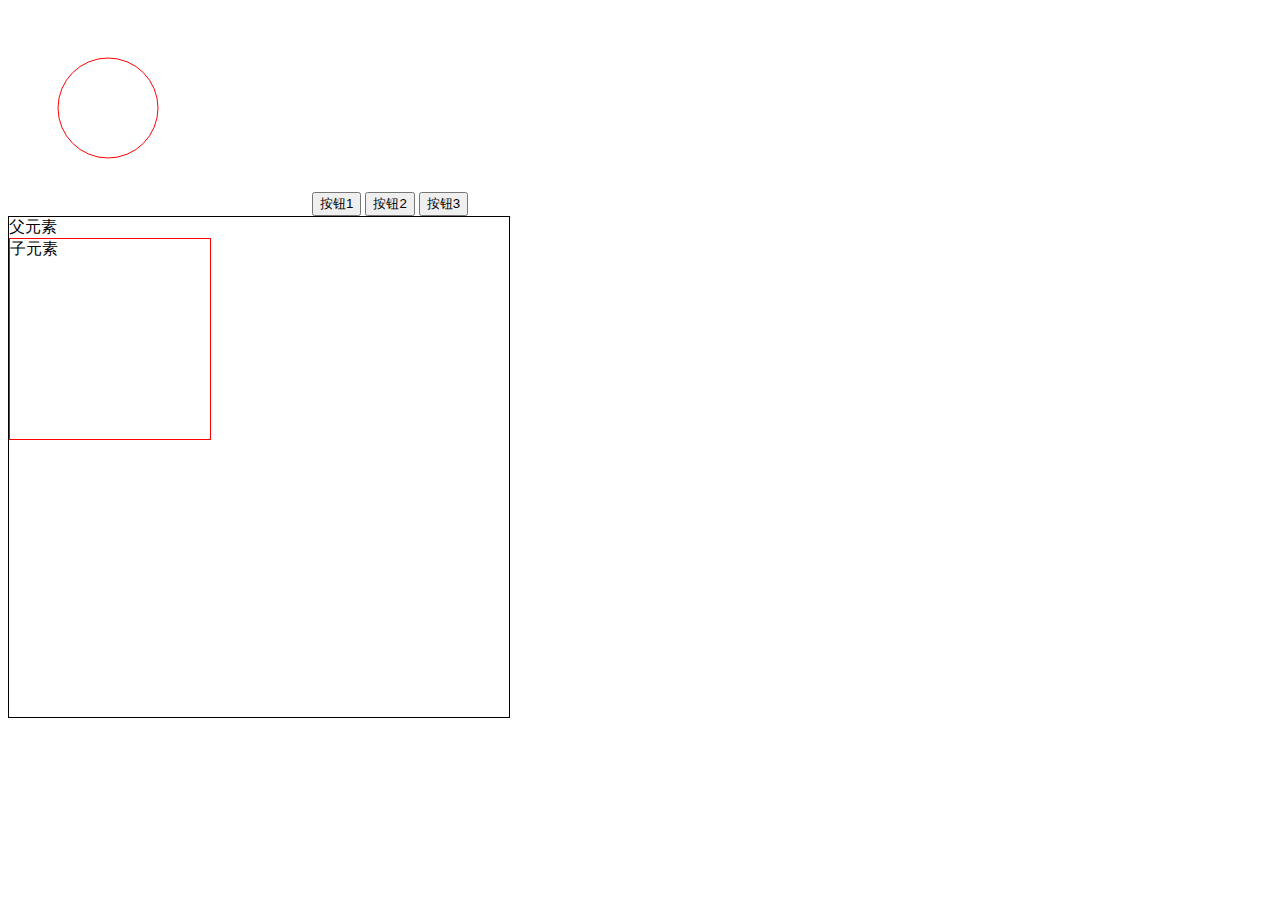
<file: demo.html>
<!DOCTYPE html>
<html lang="en">
<head>
    <meta charset="UTF-8">
    <title>我的页面</title>
    <style>
    </style>
    <script src="lib/jquery-1.12.4.js"></script>
</head>
<body>
<svg version="1.1"
     baseProfile="full"
     width="300" height="200"
     xmlns="http://www.w3.org/2000/svg">
    <circle cx="100" cy="100" r="50" stroke="red" fill="transparent"></circle>
</svg>
<button class="btn">按钮1</button>
<button class="btn">按钮2</button>
<button class="btn">按钮3</button>
<div id="father" class="test" style="width: 500px;height: 500px;border: 1px solid #000;">
    父元素
    <div id="son" style="width: 200px;height: 200px;border: 1px solid red;">
        子元素
    </div>
</div>
<script>
	$(function () {
		$('#son').on('click', function () {
			console.log('子元素被点击了');
			setTimeout(function () {
				$('#father').on('click', function () {
					console.log('父元素被点击了'); // 本来觉得这里不会执行，但确实会执行；
				});
			}, 0);
		});
	})
</script>
</body>
</html>
</file>
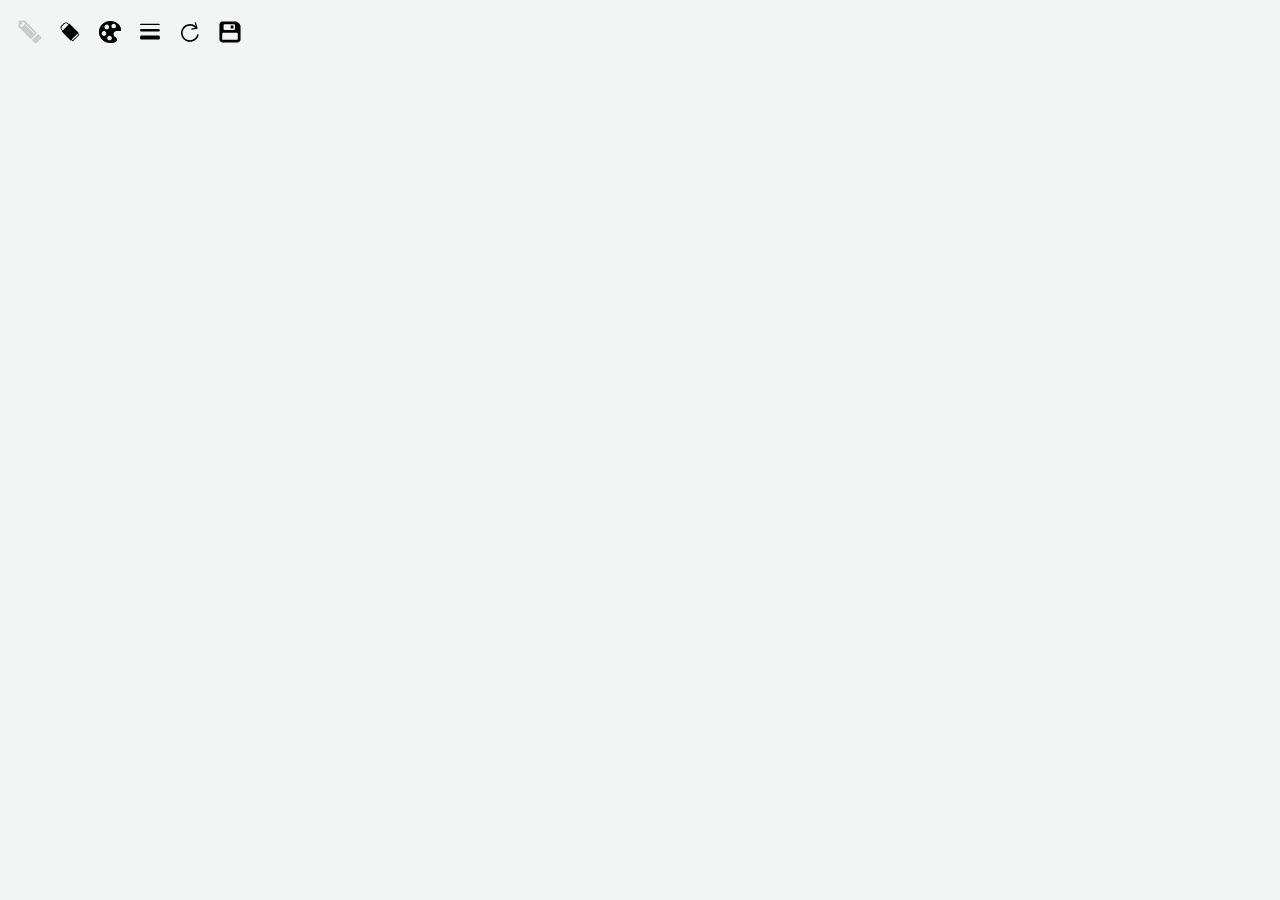
<file: eg/canvas.html>
<!DOCTYPE html>
<html lang="en">
<head>
    <meta charset="UTF-8">
    <meta name="viewport"
          content="width=device-width, user-scalable=no, initial-scale=1.0, maximum-scale=1.0, minimum-scale=1.0">
    <title>画板</title>
    <style>
        * {
            margin: 0;
            padding: 0;
        }

        a {
            text-decoration: none;
            color: inherit;
        }

        body {
            overflow: hidden;
        }

        .icon {
            width: 1.5em;
            height: 1.5em;
            vertical-align: -0.15em;
            fill: currentColor;
            overflow: hidden;
        }

        .menu {
            padding: 20px 10px;
            position: fixed;
            left: 0;
            top: 0;
            z-index: 10;
        }

        .menu .item {
            float: left;
            position: relative;
            margin: 0 8px;
            list-style-type: none;
            cursor: pointer;
        }

        .menu .item .range {
            display: none;
            position: absolute;
            top: 100%;
            left: 50%;
            transform-origin: left top;
            transform: rotate(90deg) translateY(-40%);
        }

        .menu .item .color {
            display: none;
            position: absolute;
            top: 100%;
            left: 50%;
            transform: translateX(-50%);
        }

        .menu .item:hover label {
            display: block;
        }

        .selected .icon {
            fill: #ccc;
            cursor: not-allowed;
            transform: scale(1.2);
            transition: all .3s;
        }

        .canvas {
            position: fixed;
            top: 0;
            left: 0;
            background: #f3f5f4;
        }

        .pencil-cur {
            cursor: url("../img/pencil.png") 2 2, auto;
        }

        .eraser-cur {
            cursor: url("../img/eraser.png") 2 2, auto;
        }
    </style>
    <script src="../js/wheel.js"></script>
    <script src="../lib/icon_font.js"></script>
</head>
<body>
<canvas id="canvas" class="canvas pencil-cur"></canvas>
<ul class="menu">
    <li class="item selected" id="pen" style="fill: #e8676b">
        <svg class="icon selected" aria-hidden="true">
            <use xlink:href="#icon-pencil"></use>
        </svg>
    </li>
    <li class="item" id="eraser">
        <svg class="icon" aria-hidden="true">
            <use xlink:href="#icon-xiangpica-copy"></use>
        </svg>
    </li>
    <li class="item" id="palette">
        <svg class="icon" aria-hidden="true">
            <use xlink:href="#icon-palette"></use>
        </svg>
        <label class="color">
            <input id="color" type="color">
        </label>
    </li>
    <li class="item" id="range">
        <svg class="icon" aria-hidden="true">
            <use xlink:href="#icon-cuxixiantiao"></use>
        </svg>
        <label class="range">
            <input id="thickness" type="range" min="2" max="16" step="2"
                   value="2">
        </label>
    </li>
    <li class="item" id="reset">
        <svg class="icon" aria-hidden="true">
            <use xlink:href="#icon-qingkong"></use>
        </svg>
    </li>
    <li class="item" id="save">
        <svg class="icon" aria-hidden="true">
            <use xlink:href="#icon-msnui-save-bold"></use>
        </svg>
    </li>
</ul>
<script>
	var hasTouch = 'ontouchstart' in window, // 检测是否为触摸设备
		canvas = getElement('#canvas'),
		unit = {
			tapStart: hasTouch ? 'touchstart' : 'mousedown',
			tapMove: hasTouch ? 'touchmove' : 'mousemove',
			tapEnd: hasTouch ? 'touchend' : 'mouseup', // 监听不同设备事件
			ctx: canvas.getContext('2d'),
			painting: false, // 绘画状态默认关闭
			lastPoint: null, // 鼠标上个位置
			newPoint: null, // 鼠标新的位置
			thickness: null, // 笔迹粗细
			radius: null, // 圆形半径
			menu: getElement('.menu').children,
			colorIcon: getElement('#palette').firstElementChild,
			colorInput: getElement('#color')
		};

	window.addEventListener('load', function () {
		setSize(canvas); // 设置画布大小铺满屏幕

		menuInit(); // 初始化菜单

		window.addEventListener('resize', function () { // 改变窗口大小时重置画布大小
			setSize(canvas);
		});

		canvas.addEventListener(unit.tapStart, function (ev) {
			if (!hasTouch && ev.button !== 0) { // 非左键点击不执行动作
				return false;
			}

			var x = hasTouch ? ev.touches[0].clientX : ev.clientX,
				y = hasTouch ? ev.touches[0].clientY : ev.clientY;

			unit.painting = true; // 开启绘画状态
			unit.thickness = getElement('#thickness').value; // 获取笔迹粗细
			unit.radius = unit.thickness / 2; // 设置半径为粗细的一半
			unit.ctx.fillStyle = unit.colorInput.value;
			unit.ctx.strokeStyle = unit.colorInput.value; // 设置画笔颜色为色板颜色
			unit.lastPoint = {x: x, y: y}; // 记录鼠标起始坐标

			drawCircle(unit.ctx, x, y, unit.radius);
		});

		canvas.addEventListener(unit.tapMove, function (ev) {
			if (!unit.painting) { // 非绘画状态不执行动作
				return false;
			}

			var x = hasTouch ? ev.touches[0].clientX : ev.clientX,
				y = hasTouch ? ev.touches[0].clientY : ev.clientY;

			unit.newPoint = {x: x, y: y}; // 保存鼠标移动后的位置

			drawLine(unit.ctx, unit.thickness, unit.lastPoint.x, unit.lastPoint.y, unit.newPoint.x, unit.newPoint.y);

			unit.lastPoint = unit.newPoint; // 新旧位置交替
		});

		document.addEventListener(unit.tapEnd, function () {
			unit.painting = false; // 移动结束后关闭绘画状态
		});

		unit.colorInput.addEventListener('change', function () {
			unit.colorIcon.style.fill = this.value;
		});
	});

	// 画布全屏函数
	function setSize(canvas) {
		canvas.width = document.documentElement.clientWidth;
		canvas.height = document.documentElement.clientHeight;
	}

	// 菜单功能函数
	function menuInit() {
		for (var i = 0; i < unit.menu.length; i++) {
			unit.menu[i].addEventListener('click', function () {
				switch (this.id) {
					case 'pen':
						unit.ctx.globalCompositeOperation = 'source-over';
						canvas.className = 'canvas pencil-cur';
						selectMenu(this);
						break;
					case 'eraser':
						unit.ctx.globalCompositeOperation = "destination-out";
						canvas.className = 'canvas eraser-cur';
						selectMenu(this);
						break;
					case 'reset':
						unit.ctx.clearRect(0, 0, canvas.width, canvas.height);
						break;
					case 'save':
						saveImage();
						break;
				}
			});
		}
	}

	// 按钮样式函数
	function selectMenu(elem) {
		for (var i = 0; i < unit.menu.length; i++) {
			unit.menu[i].className = 'item'
		}

		elem.classList.add('selected');
	}

	// 绘制圆形函数
	function drawCircle(ctx, x, y, radius) {
		ctx.beginPath();
		ctx.arc(x, y, radius, 0, Math.PI * 2, true);
		ctx.fill();
		ctx.closePath();
	}

	// 绘制线条函数
	function drawLine(ctx, width, x1, y1, x2, y2) {
		ctx.lineCap = 'round'; // 设置线条两端为圆弧
		ctx.lineJoin = 'round'; // 设置线条转折为圆弧
		ctx.lineWidth = width;
		ctx.beginPath();
		ctx.moveTo(x1, y1);
		ctx.lineTo(x2, y2);
		ctx.stroke();
		ctx.closePath();
	}

	// 保存图片函数
	function saveImage() {
		var image = canvas.toDataURL("image/png"),
			page = window.open('about:blank', 'image from canvas');

		page.document.write('<p style="text-align: center;">长按或右键保存图片</p>'
			+ '<img src="' + image + '" alt="canvasImage">');
	}
</script>
</body>
</html>
</file>
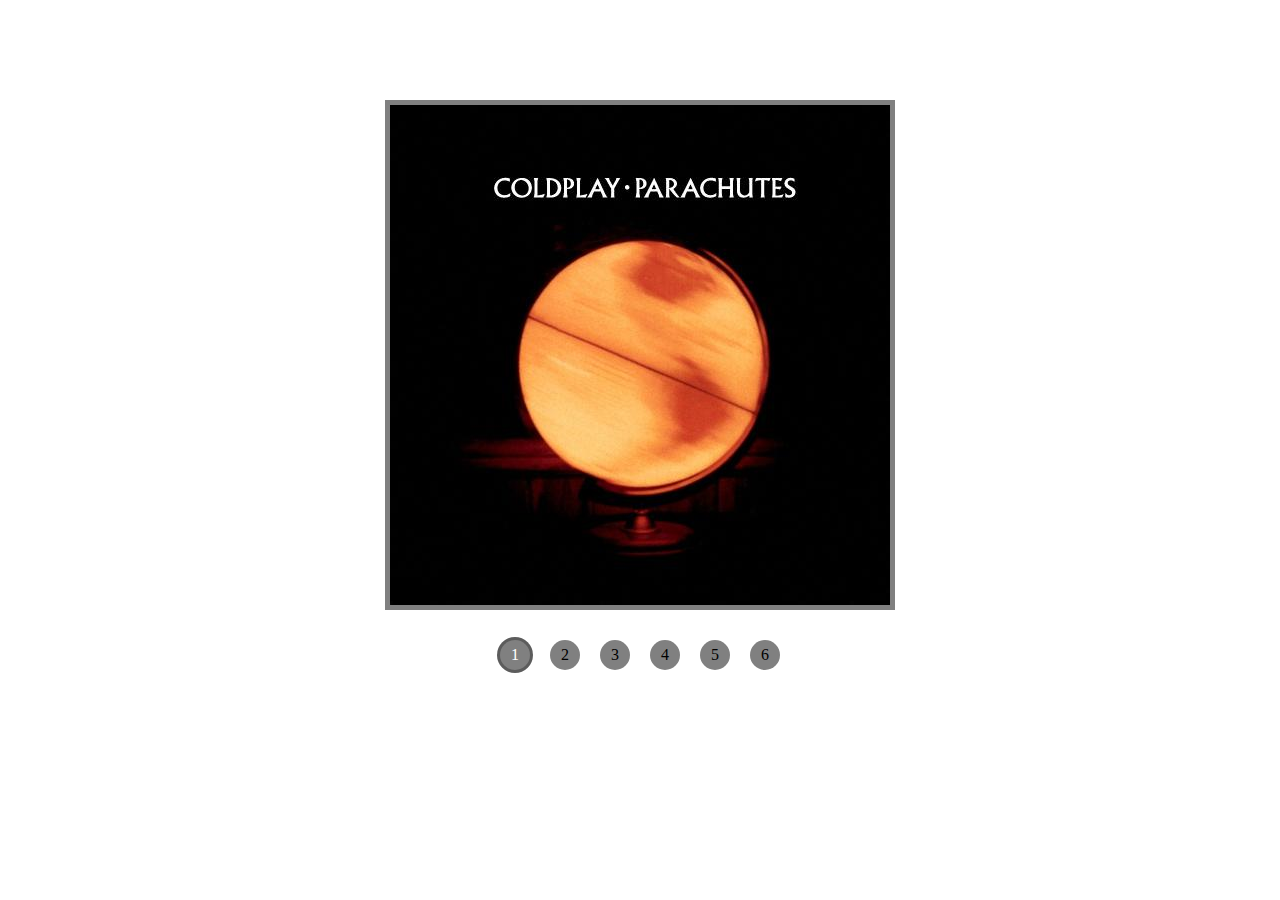
<file: eg/carousel.html>
<!DOCTYPE html>
<html lang="en">
<head>
    <meta charset="UTF-8">
    <title>轮播</title>
    <script src="../lib/jquery-1.12.4.min.js"></script>
    <style>
        * {
            margin: 0;
            padding: 0;
        }

        ul, li {
            list-style: none;
        }

        .carousel {
            width: 510px;
            margin: 100px auto;
        }

        .box {
            overflow: hidden;
            border: 5px solid gray;
            width: 500px;
            height: 500px;
        }

        .images {
            display: flex;
            align-content: center;
            margin-left: 0;
            -webkit-transition: all .5s;
            -moz-transition: all .5s;
            -ms-transition: all .5s;
            -o-transition: all .5s;
            transition: all .5s;
        }

        .images .item {
            width: 500px;
            height: 500px;
        }

        .buttons {
            display: flex;
            justify-content: center;
            margin-top: 20px;
        }

        .buttons .item {
            margin: 10px;
            width: 30px;
            height: 30px;
            line-height: 30px;
            cursor: pointer;
            -webkit-border-radius: 50%;
            -moz-border-radius: 50%;
            border-radius: 50%;
            text-align: center;
            background: gray;
        }

        .buttons .item.active {
            box-shadow: 0 0 0 3px #5c5c5c;
            color: #fff;
        }
    </style>
</head>
<body>
<div id="carousel" class="carousel">
    <div class="box">
        <ul class="images">
            <li class="item"><img class="pic" src="img/cover_01.jpg" alt="封面1" width="500" height="500"></li>
            <li class="item"><img class="pic" src="img/cover_02.jpg" alt="封面2" width="500" height="500"></li>
            <li class="item"><img class="pic" src="img/cover_03.jpg" alt="封面3" width="500" height="500"></li>
            <li class="item"><img class="pic" src="img/cover_04.jpg" alt="封面4" width="500" height="500"></li>
            <li class="item"><img class="pic" src="img/cover_05.jpg" alt="封面5" width="500" height="500"></li>
            <li class="item"><img class="pic" src="img/cover_06.jpg" alt="封面6" width="500" height="500"></li>
        </ul>
    </div>
    <ul class="buttons"></ul>
</div>

<script>
	$(function () {
		let $images = $('.images'),
			$btn,
			size = $('.images .item').length,
			timer = null,
			n = 0;

		for (let i = 0; i < size; i++) {
			let $li = $('<li></li>');
			if (i === 0) {
				$li.addClass('active');
			}
			$li.text(i + 1).addClass('item').on('click', function () {
				active($(this).index());
			});
			$('.buttons').append($li);
		}

		$btn = $('.buttons .item');
		timer = setTimer();

		$('.box,.buttons')
			.on('mouseenter', () => clearInterval(timer))
			.on('mouseleave', () => timer = setTimer());

		function active(index) {
			$images.css('margin-left', -500 * index + 'px');
			$btn.eq(index).parent().children('.active').removeClass('active');
			$btn.eq(index).addClass('active');
			n = index;
		}

		function setTimer() {
			return setInterval(() => {
				let x = n % size;
				active(x);
				n++
			}, 2500);
		}
	});
</script>
</body>
</html>
</file>
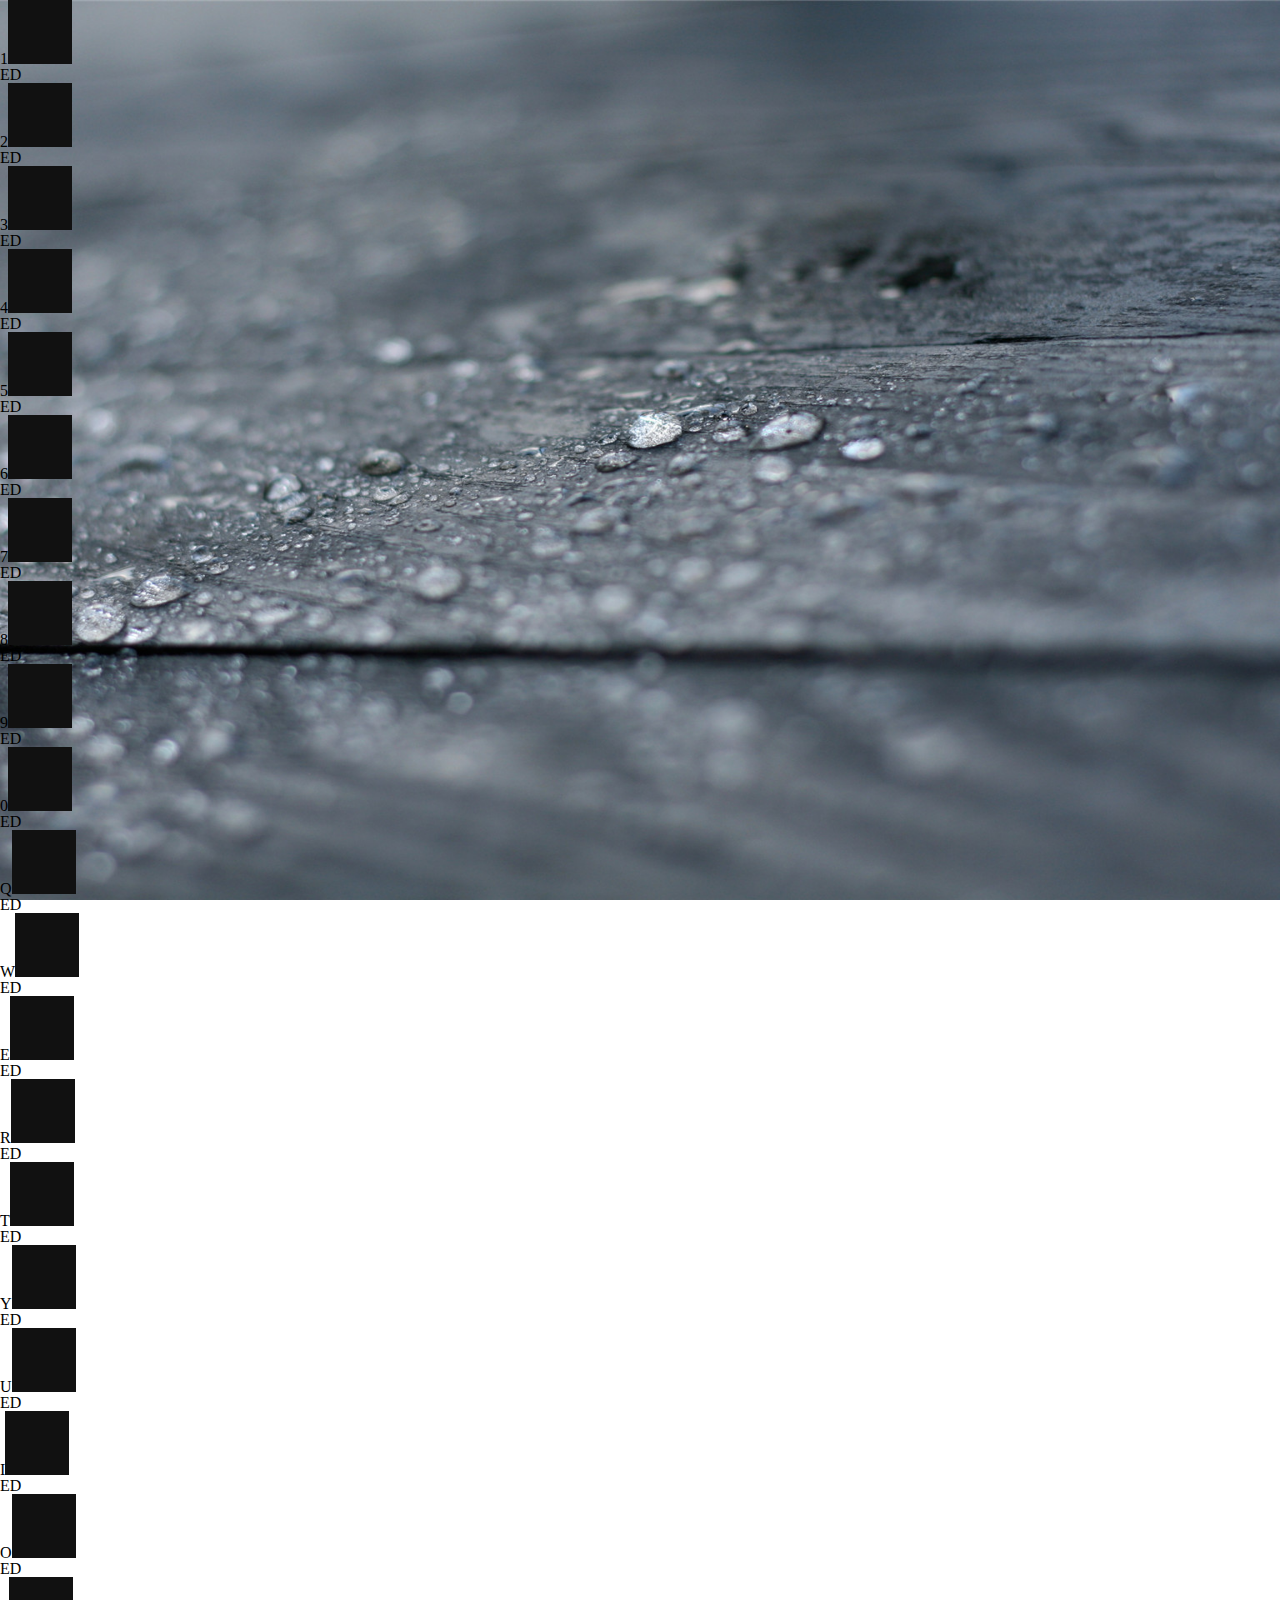
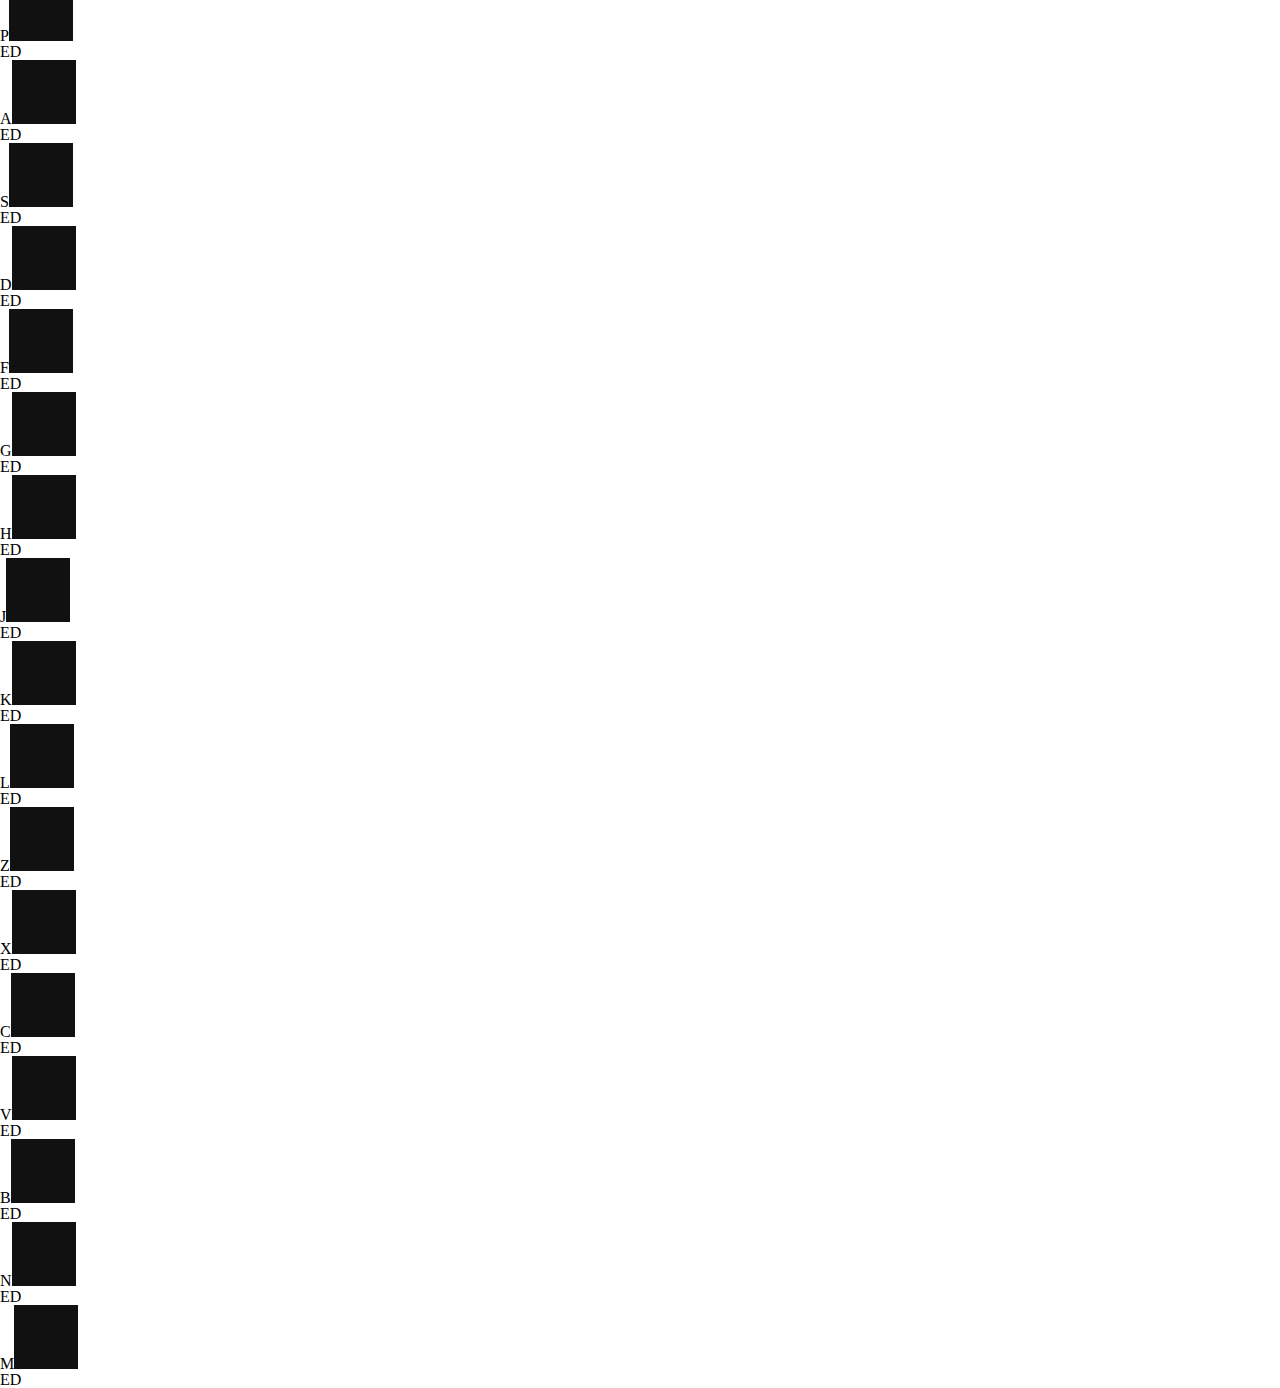
<file: eg/nav.html>
<!DOCTYPE html>
<html lang="en">
<head>
    <meta charset="UTF-8">
    <title>导航</title>
    <link rel="stylesheet" href="../css/nav.css">
    <script src="../js/wheel.js"></script>
</head>
<body>
<div class="wrap">
    <div class="row row-1">
        <kbd class="button">1</kbd>
        <kbd class="button">2</kbd>
        <kbd class="button">3</kbd>
        <kbd class="button">4</kbd>
        <kbd class="button">5</kbd>
        <kbd class="button">6</kbd>
        <kbd class="button">7</kbd>
        <kbd class="button">8</kbd>
        <kbd class="button">9</kbd>
        <kbd class="button">0</kbd>
    </div>
    <div class="row row-2">
        <kbd class="button">Q</kbd>
        <kbd class="button">W</kbd>
        <kbd class="button">E</kbd>
        <kbd class="button">R</kbd>
        <kbd class="button">T</kbd>
        <kbd class="button">Y</kbd>
        <kbd class="button">U</kbd>
        <kbd class="button">I</kbd>
        <kbd class="button">O</kbd>
        <kbd class="button">P</kbd>
    </div>
    <div class="row row-3">
        <kbd class="button">A</kbd>
        <kbd class="button">S</kbd>
        <kbd class="button">D</kbd>
        <kbd class="button">F</kbd>
        <kbd class="button">G</kbd>
        <kbd class="button">H</kbd>
        <kbd class="button">J</kbd>
        <kbd class="button">K</kbd>
        <kbd class="button">L</kbd>
    </div>
    <div class="row row-4">
        <kbd class="button">Z</kbd>
        <kbd class="button">X</kbd>
        <kbd class="button">C</kbd>
        <kbd class="button">V</kbd>
        <kbd class="button">B</kbd>
        <kbd class="button">N</kbd>
        <kbd class="button">M</kbd>
    </div>
</div>

<script>
	var defData = initData();

	window.addEventListener('load', function () {
		creMenu();
	});

	document.addEventListener('keyup', function (e) {
		addAction(e);
	});

	function addLocalStorage(data, name) {
		data = JSON.stringify(data) || 'null';
		localStorage.setItem(name, data);
	}

	function initData() {
		var defData = {
				'1': '//www.163.com',
				'2': '//www.263.com',
				'3': '//www.baidu.com',
				'4': '//www.4399.com',
				'5': '//www.5173.com',
				'6': '',
				'7': '',
				'8': '',
				'9': '',
				'0': '',
				'Q': '//www.qq.com',
				'W': '//www.weibo.com',
				'E': '//www.ed2000.com',
				'R': '//www.ruanyifeng.com',
				'T': '//www.taobao.com',
				'Y': '//www.youku.com',
				'U': '//www.uuu9.com',
				'I': '//www.iqiyi.com',
				'O': '//www.outlook.com',
				'P': '//www.paipai.com',
				'A': '//www.amazon.cn',
				'S': '//www.sohu.com',
				'D': '//www.douban.com',
				'F': '//www.funshion.com',
				'G': '//www.ganji.com',
				'H': '//www.hexun.com',
				'J': '//www.jd.com',
				'K': '//www.kugou.com',
				'L': '//www.letv.com',
				'Z': '//www.zhaopin.com',
				'X': '//www.xiami.com',
				'C': '//www.china.com',
				'V': '//www.verycd.com',
				'B': '//www.bilibili.com',
				'N': '//www.nba.com',
				'M': '//www.mi.com'
			},
			tmpData = localStorage.getItem('defData');

		if (tmpData) {
			defData = JSON.parse(tmpData);

			if (typeof defData === 'string') { // 谷歌浏览器的怪毛病
				defData = JSON.parse(defData);
			}
		} else {
			tmpData = JSON.stringify(defData);
			addLocalStorage(tmpData, 'defData');
		}

		return defData;
	}

	function creMenu() {
		var btn = getElement('.button');

		for (var i = 0; i < btn.length; i++) {
			var ico = creElement('img'),
				edit = creElement('span'),
				del = creElement('span'),
				text = btn[i].firstChild.textContent,
				menu = creElement('div');

			ico.className = 'favicon';
			ico.src = 'http://' + defData[text] + '/favicon.ico';
			ico.id = 'ico-' + text;
			ico.addEventListener('error', function (ev) {
				ev.target.src = '../img/nav_error.png';
			});

			edit.className = 'item';
			edit.innerText = 'E';
			edit.addEventListener('click', function (ev) {
				addAction(ev);
			});

			del.className = 'item';
			del.innerText = 'D';
			del.addEventListener('click', function (ev) {
				addAction(ev);
			});

			menu.className = 'menu';
			menu.appendChild(edit);
			menu.appendChild(del);

			btn[i].appendChild(ico);
			btn[i].appendChild(menu);
			btn[i].addEventListener('click', function (ev) {
				addAction(ev);
			});
		}
	}

	function addAction(ev) {
		ev = ev || window.event;

		var target = ev.target,
			parent = target.parentNode.parentNode,
			menu = target.firstChild.textContent,
			text = parent.firstChild.textContent,
			ico = getElement('#ico-' + text),
			url;

		if (target.className === 'item') {
			if (menu === 'E') {
				url = prompt('请输入自定义网址（网址不合法将无法保存）：');
				if (url && defData[text]) {
					defData[text] = '//' + url;
					if (ico) {
						ico.src = 'http://' + url + '/favicon.ico';
					}
				}
			} else if (menu === 'D') {
				if (defData[text]) {
					defData[text] = '';
					if (ico) {
						ico.src = '';
					}
				}
			}

			addLocalStorage(defData, 'defData');
			cancelBubble(ev);
		} else {
			if (ev.key) {
				menu = ev.key.toUpperCase();
			}

			url = defData[menu];

			if (url) {
				open(url, '_blank');
			} else if (defData.hasOwnProperty(menu)) {
				alert('未设置此键位，请先添加喜欢的网址！')
			}
		}
	}
</script>
</body>
</html>
</file>
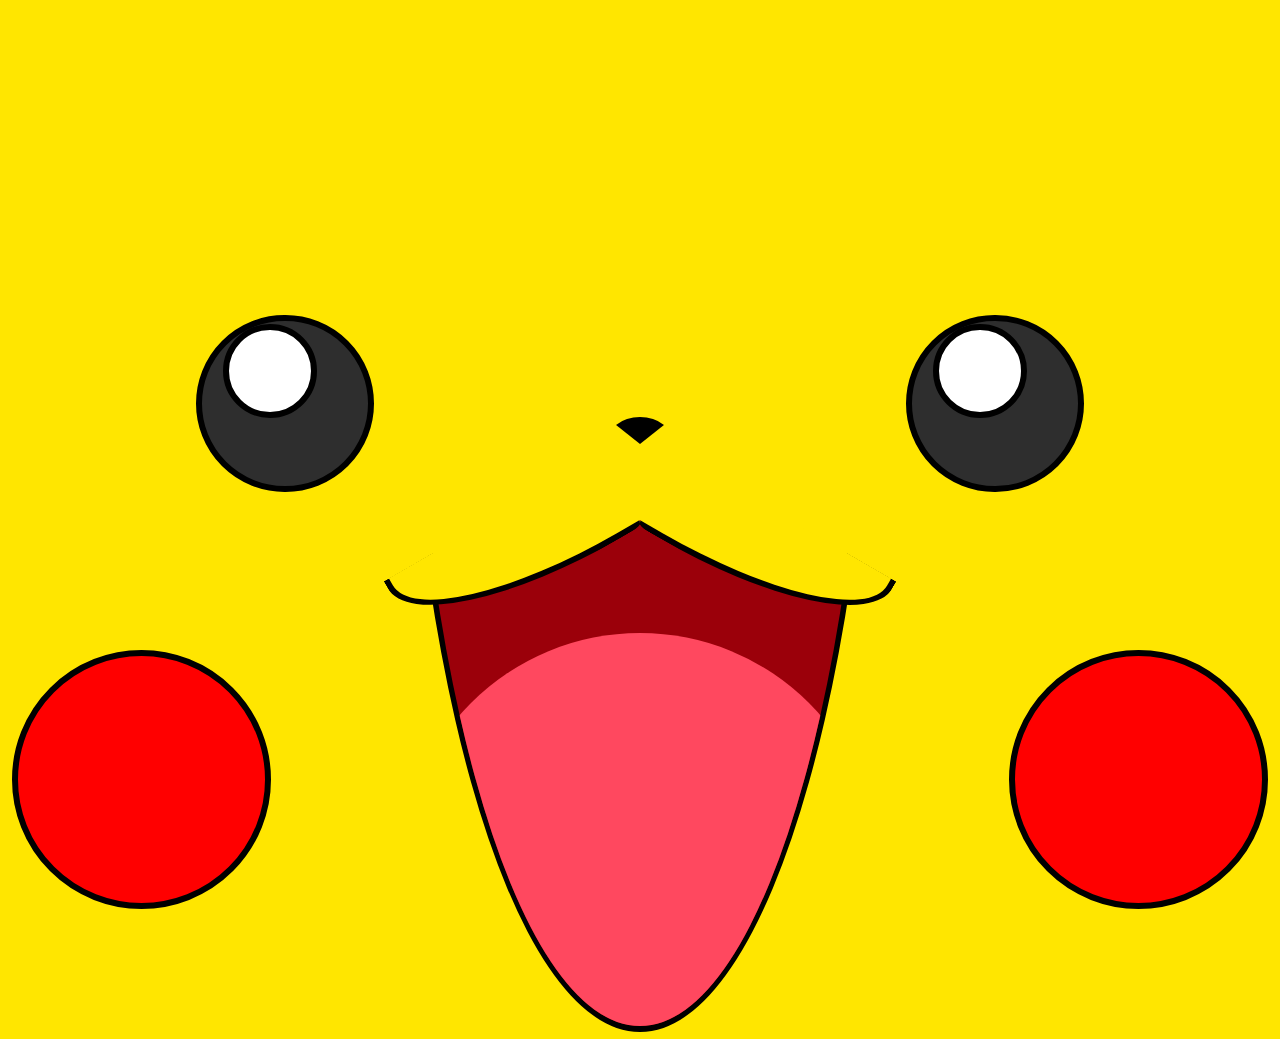
<file: eg/pikachu.html>
<!DOCTYPE html>
<html lang="en">
<head>
    <meta charset="UTF-8">
    <meta name="viewport"
          content="width=device-width, user-scalable=no, initial-scale=1.0, maximum-scale=1.0, minimum-scale=1.0">
    <title>皮卡丘</title>
    <script>
		!function (win) {
			let doc = win.document,
				ele = doc.documentElement,
				ev = 'orientationchange' in win ? 'orientationchange' : 'resize',
				fn = function () {
					let width = ele.clientWidth || 375;
					ele.style.fontSize = width / 375 * 100 + 'px';
				};

			if (doc.addEventListener) {
				win.addEventListener(ev, fn, !1);
				doc.addEventListener('DOMContentLoaded', fn, !1);
			}
		}(window);
    </script>
    <style>
        * {
            margin: 0;
            padding: 0;
            box-sizing: border-box;
        }

        body {
            display: flex;
            height: 100vh;
            justify-content: center;
            align-items: center;
            background: #FFE600;
        }

        .pikachu {
            position: relative;
            top: -15%;
        }

        .eyes {
            position: absolute;
            top: 0;
            width: .52rem;
            height: .52rem;
            border: .02rem solid #000;
            -webkit-border-radius: 50%;
            -moz-border-radius: 50%;
            border-radius: 50%;
            background: #2E2E2E;
        }

        .eyes::before {
            position: absolute;
            top: .01rem;
            left: .06rem;
            display: block;
            content: '';
            width: .24rem;
            height: .24rem;
            border: .02rem solid #000;
            -webkit-border-radius: 50%;
            -moz-border-radius: 50%;
            border-radius: 50%;
            background: #fff;
        }

        .left-eye {
            right: .78rem;
        }

        .right-eye {
            left: .78rem;
        }

        .nose {
            position: absolute;
            top: .3rem;
            left: 50%;
            margin-left: -.1rem;
            border: solid transparent;
            border-width: .08rem .1rem;
            border-top-color: #000;
            -webkit-border-radius: 50%;
            -moz-border-radius: 50%;
            border-radius: 50%;
        }

        .face {
            position: absolute;
            top: .98rem;
            border: .02rem solid #000;
            width: .76rem;
            height: .76rem;
            -webkit-border-radius: 50%;
            -moz-border-radius: 50%;
            border-radius: 50%;
            background: #f00;

        }

        .left-face {
            right: 1.08rem;
        }

        .right-face {
            left: 1.08rem;
        }

        .lips {
            position: absolute;
            left: 50%;
            top: .6rem;
            overflow: hidden;
            width: 1.54rem;
            height: 1.52rem;
            margin-left: -.77rem;
        }

        .lips:before,
        .lips:after {
            position: absolute;
            z-index: 2;
            top: -.02rem;
            display: block;
            content: '';
            width: .72rem;
            height: .22rem;
            background: #FFE600;
            border-bottom: .02rem solid #000;
            box-shadow: 0 -.15rem 0 #ffe600;
        }

        .lips:before {
            border-left: .02rem solid #000;
            border-bottom-left-radius: 90%;
            border-bottom-right-radius: 5%;
            left: .03rem;
            transform: rotate(-30deg);
        }

        .lips:after {
            border-right: .02rem solid #000;
            border-bottom-left-radius: 5%;
            border-bottom-right-radius: 90%;
            right: .03rem;
            transform: rotate(30deg);
        }

        .mouth {
            position: absolute;
            overflow: hidden;
            z-index: -1;
            top: -3.5rem;
            left: 50%;
            margin-left: -.7rem;
            width: 1.4rem;
            height: 5rem;
            border: .02rem solid #000;
            border-radius: 50%;
            background: #9B000A;
        }

        .mouth:before {
            display: block;
            position: absolute;
            left: 50%;
            bottom: -.25rem;
            content: '';
            margin-left: -.7rem;
            width: 1.4rem;
            height: 1.4rem;
            background: #FF485F;
            border-radius: 70%;
        }
    </style>
</head>
<body>
<div class="pikachu">
    <div class="eyes left-eye"></div>
    <div class="eyes right-eye"></div>
    <div class="nose"></div>
    <div class="face left-face"></div>
    <div class="face right-face"></div>
    <div class="lips">
        <div class="mouth"></div>
    </div>
</div>
</body>
</html>
</file>
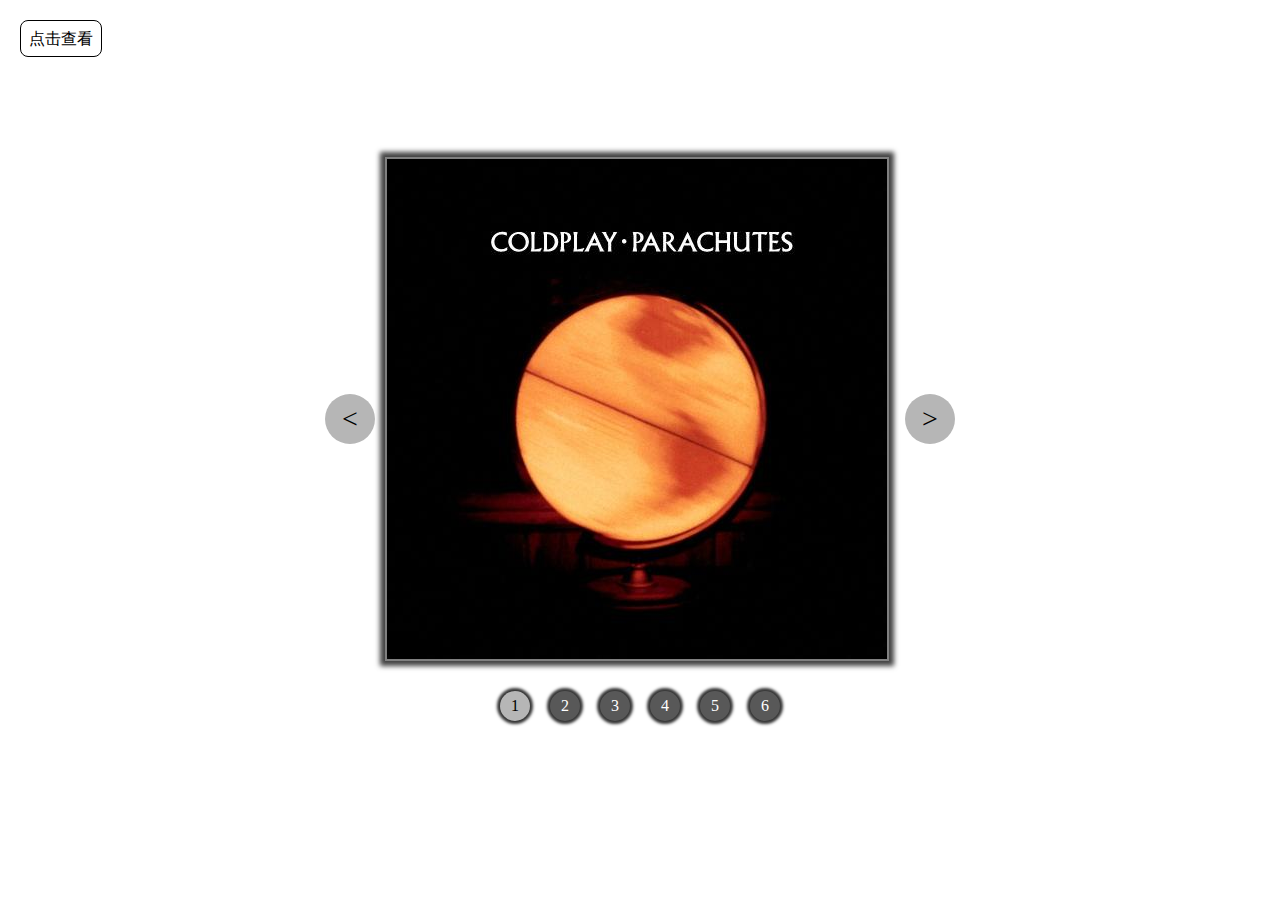
<file: eg/seamless.html>
<!DOCTYPE html>
<html lang="en">
<head>
    <meta charset="UTF-8">
    <title>轮播</title>
    <script src="../lib/jquery-1.12.4.min.js"></script>
    <style>
        * {
            margin: 0;
            padding: 0;
        }

        ul, li {
            list-style: none;
        }

        .carousel {
            width: 510px;
            margin: 100px auto;
        }

        .box {
            overflow: hidden;
            border: 2px solid gray;
            width: 500px;
            height: 500px;
            box-shadow: 0 0 5px 5px #424242;
        }

        .images {
            position: relative;
            width: 500px;
            height: 500px;
        }

        .images .item {
            position: absolute;
            top: 0;
            left: 500px;
            width: 500px;
            height: 500px;
        }

        .images .item.active {
            left: 0;
        }

        .ctrl {
            position: relative;
        }

        .circle {
            display: flex;
            justify-content: center;
            margin-top: 20px;
        }

        .circle .item {
            margin: 10px;
            width: 30px;
            height: 30px;
            line-height: 30px;
            cursor: pointer;
            -webkit-border-radius: 50%;
            -moz-border-radius: 50%;
            border-radius: 50%;
            text-align: center;
            color: #fff;
            background: #585858;
            box-shadow: 0 0 3px 3px #333333;
        }

        .circle .item.active {
            background: #b6b6b6;
            color: #000;
        }

        .previous,
        .next {
            position: absolute;
            top: -287px;
            width: 50px;
            height: 50px;
            font: 28px/50px '宋体';
            color: #000;
            text-align: center;
            text-decoration: none;
            border-radius: 50%;
            background: #b6b6b6;
        }

        .previous:hover,
        .next:hover {
            box-shadow: 0 0 3px 3px #333333;
        }

        .previous {
            left: -60px;
        }

        .next {
            right: -60px;
        }

        .wrap {
            position: relative;
            margin: 20px;
        }

        .button {
            display: block;
            width: 80px;
            height: 35px;
            line-height: 35px;
            text-align: center;
            border: 1px solid #000;
            border-radius: 8px;
            text-decoration: none;
            color: #000;
        }

        .content {
            display: none;
            position: absolute;
            top: 0;
            left: 90px;
            width: 100px;
            height: 120px;
            padding: 5px;
            border: 1px solid #000;
            border-radius: 8px;
        }

        .content::before,
        .content::after {
            content: '';
            display: block;
            position: absolute;
            top: 6px;
            left: -20px;
            border: 10px solid transparent;
            border-right-color: #000;
        }

        .content::after {
            left: -19px;
            border-right-color: #fff;
        }
    </style>
</head>
<body>
<div class="wrap">
    <a class="button" href="#">点击查看</a>
    <div class="content">
        <label>
            <input type="checkbox">
        </label>
        <p>我是文字我是文字我是文字我是文字我是文字</p>
    </div>
</div>
<div id="carousel" class="carousel">
    <div class="box">
        <ul class="images">
            <li class="item active"><img class="pic" src="img/cover_01.jpg" alt="封面1" width="500" height="500"></li>
            <li class="item"><img class="pic" src="img/cover_02.jpg" alt="封面2" width="500" height="500"></li>
            <li class="item"><img class="pic" src="img/cover_03.jpg" alt="封面3" width="500" height="500"></li>
            <li class="item"><img class="pic" src="img/cover_04.jpg" alt="封面4" width="500" height="500"></li>
            <li class="item"><img class="pic" src="img/cover_05.jpg" alt="封面5" width="500" height="500"></li>
            <li class="item"><img class="pic" src="img/cover_06.jpg" alt="封面6" width="500" height="500"></li>
        </ul>
    </div>
    <div class="ctrl">
        <ul class="circle"></ul>
        <a href="javascript:" class="previous">&lt;</a>
        <a href="javascript:" class="next">&gt;</a>
    </div>
</div>
<script>
	$(function () {
		let $content = $('.content');
		$('.wrap').on('click', e => e.stopPropagation());
		$('.button').on('click', () => {
			$content.is(':hidden') ? $content.show() : $content.hide();
			$(document).one('click', () => $content.hide());
		});
	});

	$(function () {
		let $images = $('.images .item'),
			width = $images.eq(0).innerWidth(),
			size = $images.length,
			now = 0,
			clock = setInterval(() => slide('-'), 2000);

		for (let i = 0; i < size; i++) {
			let $li = $('<li></li>');
			i === 0 && $li.addClass('active');
			$li.text(i + 1).addClass('item').attr('index', i).on('click', (e) => {
				let index = +$(e.currentTarget).attr('index');
				slide(index);
			});
			$('.circle').append($li);
		}
		let $buttons = $('.circle .item');

		$(document)
			.on('visibilitychange',
				() => document.hidden ? clearInterval(clock) : clock = setInterval(() => slide('-'), 2000));
		$('#carousel')
			.on('mouseenter', () => clearInterval(clock))
			.on('mouseleave', () => clock = setInterval(() => slide('-'), 2000));
		$('.previous').on('click', () => slide('+'));
		$('.next').on('click', () => slide('-'));

		function slide(index) {
			let path;

			if (typeof index === 'string') {
				path = parseInt(index + width);
			} else if (index !== now) {
				path = index > now ? -width : width;
			}

			move($images.eq(now), path);

			switch (true) {
				case index === '-':
					++now > size - 1 ? now = 0 : now;
					break;
				case index === '+':
					--now < 0 ? now = size - 1 : now;
					break;
				default:
					now = index;
					break;
			}

			$images.eq(now).css({'left': -path});
			move($images.eq(now), 0);
			setBtn(now);
		}

		function setBtn(index) {
			for (let i = 0; i < $buttons.length; i++) {
				$buttons.eq(i).removeClass('active');
			}
			$buttons.eq(index).addClass('active');
		}

		function move(obj, target) {
			clearInterval(obj.attr('clock'));
			obj.attr('clock', setInterval(() => {
				let stop,
					left = parseInt(obj.css('left')),
					speed = (target - left) / 10;

				speed = speed > 0 ? Math.ceil(speed) : Math.floor(speed);

				stop = left === target;

				obj.css({'left': left + speed + 'px'});

				if (stop) {
					clearInterval(obj.attr('clock'));
				}
			}, 15));
		}
	});
</script>
</body>
</html>
</file>
<file: css/nav.css>
html, body, div, span, applet, object, iframe,
h1, h2, h3, h4, h5, h6, p, blockquote, pre,
a, abbr, acronym, address, big, cite, code,
del, dfn, em, img, ins, kbd, q, s, samp,
small, strike, strong, sub, sup, tt, var,
b, u, i, center,
dl, dt, dd, ol, ul, li,
fieldset, form, label, legend,
table, caption, tbody, tfoot, thead, tr, th, td,
article, aside, canvas, details, embed,
figure, figcaption, footer, header, hgroup,
menu, nav, output, ruby, section, summary,
time, mark, audio, video {
  margin: 0;
  padding: 0;
  border: 0;
  font: inherit;
  font-size: 100%;
  vertical-align: baseline;
}

html {
  line-height: 1;
}

ol, ul {
  list-style: none;
}

table {
  border-collapse: collapse;
  border-spacing: 0;
}

caption, th, td {
  text-align: left;
  font-weight: normal;
  vertical-align: middle;
}

q, blockquote {
  quotes: none;
}
q:before, q:after, blockquote:before, blockquote:after {
  content: "";
  content: none;
}

a img {
  border: none;
}

article, aside, details, figcaption, figure, footer, header, hgroup, main, menu, nav, section, summary {
  display: block;
}

body {
  height: 100vh;
  background: #fff url("../img/nav_bg.jpg") center center/cover no-repeat;
}

.wrap-code {
  -moz-border-radius: 10px;
  -webkit-border-radius: 10px;
  border-radius: 10px;
  -moz-transform: translate(-50%, -50%);
  -ms-transform: translate(-50%, -50%);
  -webkit-transform: translate(-50%, -50%);
  transform: translate(-50%, -50%);
  -moz-box-sizing: border-box;
  -webkit-box-sizing: border-box;
  box-sizing: border-box;
  position: absolute;
  top: 40%;
  left: 50%;
  padding: 35px;
  min-width: 980px;
  background: rgba(255, 255, 255, 0.3);
}
.wrap-code .row {
  display: inline-block;
  padding: 4px;
  overflow: hidden;
}
.wrap-code .row .button {
  position: relative;
  float: left;
  margin: 0 4px;
  width: 78px;
  height: 60px;
  font: 26px/54px "Helvetica Neue", "Microsoft YaHei";
  text-align: center;
  color: #CFCFCF;
  cursor: pointer;
  background: url("../img/nav_btn.png") center center/cover no-repeat;
}
.wrap-code .row .button .favicon {
  -moz-border-radius: 40%;
  -webkit-border-radius: 40%;
  border-radius: 40%;
  position: absolute;
  left: 8px;
  bottom: 12px;
  width: 16px;
  height: 16px;
  background: #CFCFCF;
}
.wrap-code .row .button .menu {
  -moz-transform: translateY(-56%);
  -ms-transform: translateY(-56%);
  -webkit-transform: translateY(-56%);
  transform: translateY(-56%);
  display: none;
  position: absolute;
  top: 50%;
  right: 4px;
}
.wrap-code .row .button .menu .item {
  -moz-border-radius: 2px;
  -webkit-border-radius: 2px;
  border-radius: 2px;
  display: block;
  margin: 2px;
  width: 20px;
  height: 20px;
  line-height: 20px;
  font: 14px Tahoma;
  background: #838383;
}
.wrap-code .row .button .menu .item:hover {
  color: #000;
  background: red;
}
.wrap-code .row .button:hover {
  top: 4px;
}
.wrap-code .row .button:hover .menu {
  display: block;
}
.wrap-code .row-2 {
  margin-left: 40px;
}
.wrap-code .row-3 {
  margin-left: 60px;
}
.wrap-code .row-4 {
  margin-left: 100px;
}
</file>
